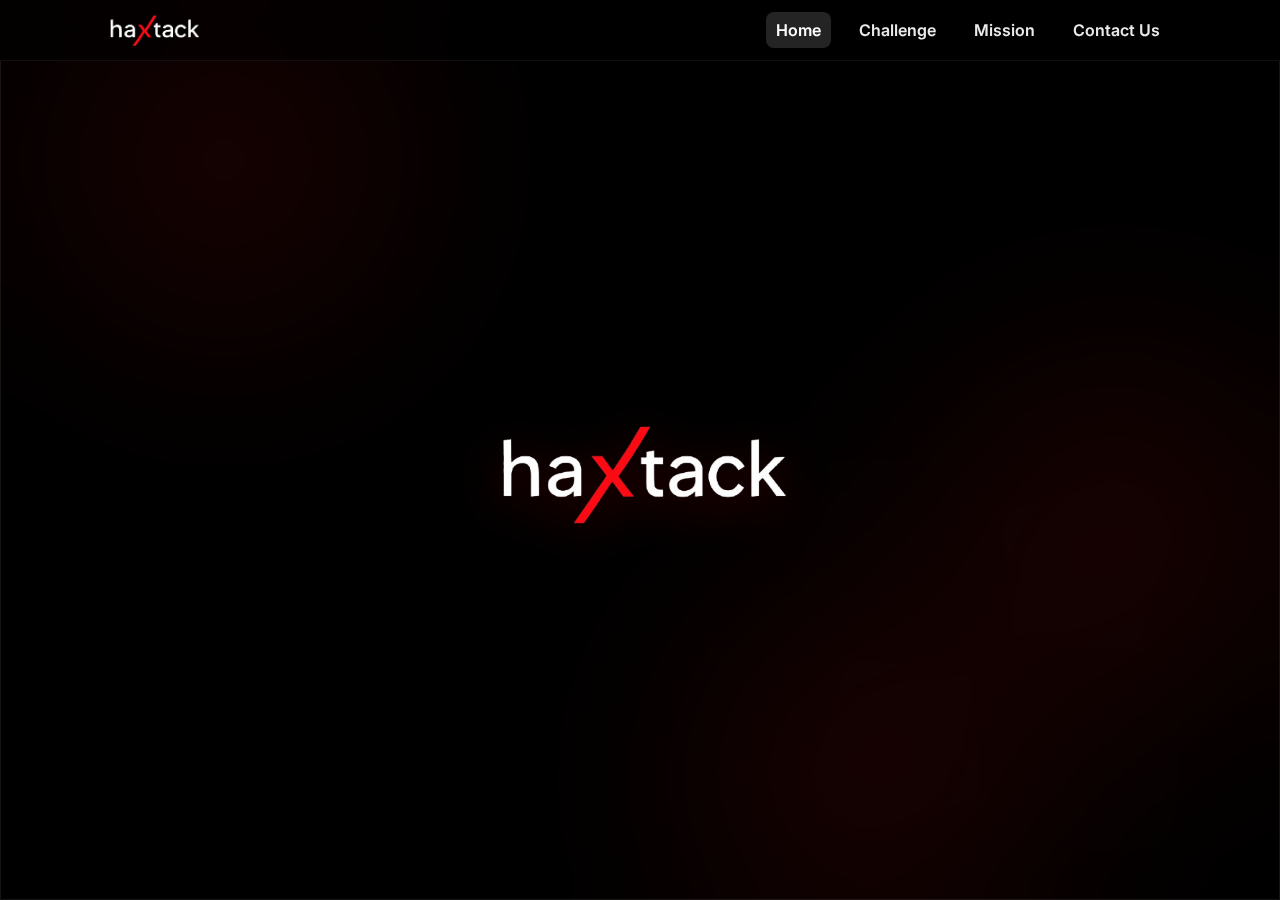
<file: index.html>
<!DOCTYPE html>
<html lang="en">
<head>
  <meta charset="UTF-8" />
  <meta name="viewport" content="width=device-width, initial-scale=1" />
  <title>haXtack</title>
  <link rel="preconnect" href="https://fonts.googleapis.com" />
  <link rel="preconnect" href="https://fonts.gstatic.com" crossorigin />
  <link href="https://fonts.googleapis.com/css2?family=Inter:wght@400;600;800&display=swap" rel="stylesheet" />
  <link rel="stylesheet" href="styles.css" />
</head>
<body>
  <div id="background"><div class="blob blob-a"></div><div class="blob blob-b"></div><div class="blob blob-c"></div></div>
  <div id="glass"></div>

  <header class="navbar">
    <div class="nav-inner">
      <a href="index.html" class="brand" aria-label="Haxtack Home">
        <img src="assets/nav-logo.png" alt="Haxtack" class="brand-logo" />
      </a>
      <nav class="nav-links" aria-label="Primary">
        <a href="index.html" class="nav-link active">Home</a>
        <a href="challenge.html" class="nav-link">Challenge</a>
        <a href="mission.html" class="nav-link">Mission</a>
        <a href="contact.html" class="nav-link">Contact Us</a>
      </nav>
      <button class="nav-toggle" aria-label="Toggle navigation" aria-expanded="false"><span></span><span></span><span></span></button>
    </div>
  </header>

  <main id="content">
    <section class="section hero" aria-label="Home">
      <div class="hero-inner">
        <img src="assets/hero-logo.png" alt="haXtack Logo" class="hero-logo" />
      </div>
    </section>
  </main>

  <script src="script.js"></script>
</body>
</html>
</file>
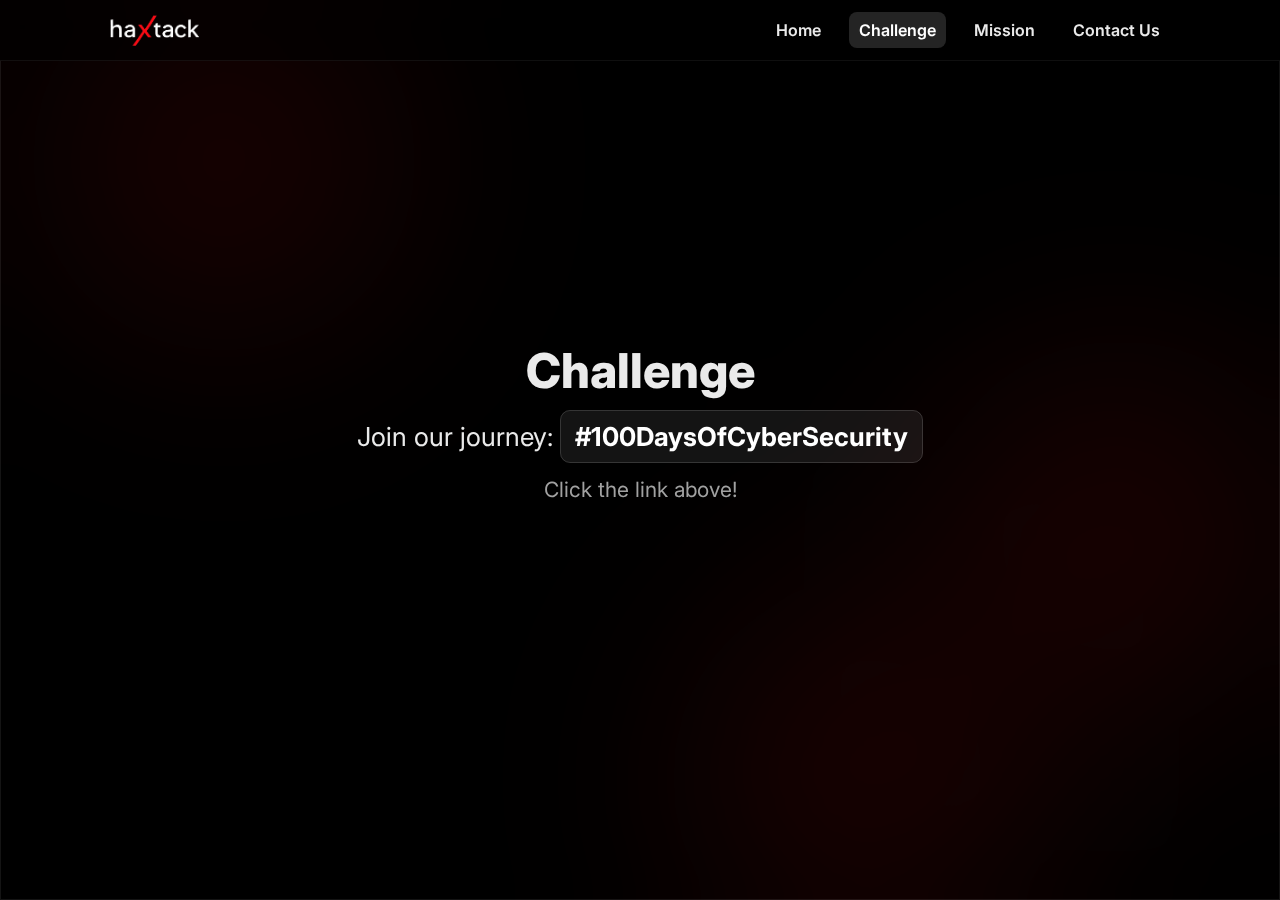
<file: challenge.html>
<!DOCTYPE html>
<html lang="en">
<head>
  <meta charset="UTF-8" />
  <meta name="viewport" content="width=device-width, initial-scale=1" />
  <title>challenge | haXtack</title>
  <link rel="preconnect" href="https://fonts.googleapis.com" />
  <link rel="preconnect" href="https://fonts.gstatic.com" crossorigin />
  <link href="https://fonts.googleapis.com/css2?family=Inter:wght@400;600;800&display=swap" rel="stylesheet" />
  <link rel="stylesheet" href="styles.css" />
</head>
<body>
  <div id="background"><div class="blob blob-a"></div><div class="blob blob-b"></div><div class="blob blob-c"></div></div>
  <div id="glass"></div>

  <header class="navbar">
    <div class="nav-inner">
      <a href="index.html" class="brand" aria-label="Haxtack Home">
        <img src="assets/nav-logo.png" alt="Haxtack" class="brand-logo" />
      </a>
      <nav class="nav-links" aria-label="Primary">
        <a href="index.html" class="nav-link">Home</a>
        <a href="challenge.html" class="nav-link active">Challenge</a>
        <a href="mission.html" class="nav-link">Mission</a>
        <a href="contact.html" class="nav-link">Contact Us</a>
      </nav>
      <button class="nav-toggle" aria-label="Toggle navigation" aria-expanded="false"><span></span><span></span><span></span></button>
    </div>
  </header>

  <main id="content">
    <section class="section" aria-label="Challenge">
      <div class="container">
        <h1 class="section-title">Challenge</h1>
        <p class="lead">
          Join our journey:
          <a id="challenge-link" href="#" target="_blank" rel="noopener" class="hash-link">#100DaysOfCyberSecurity</a>
        </p>
        <p class="muted">Click the link above!</p>
      </div>
    </section>
  </main>

  <script src="script.js"></script>
</body>
</html>
</file>
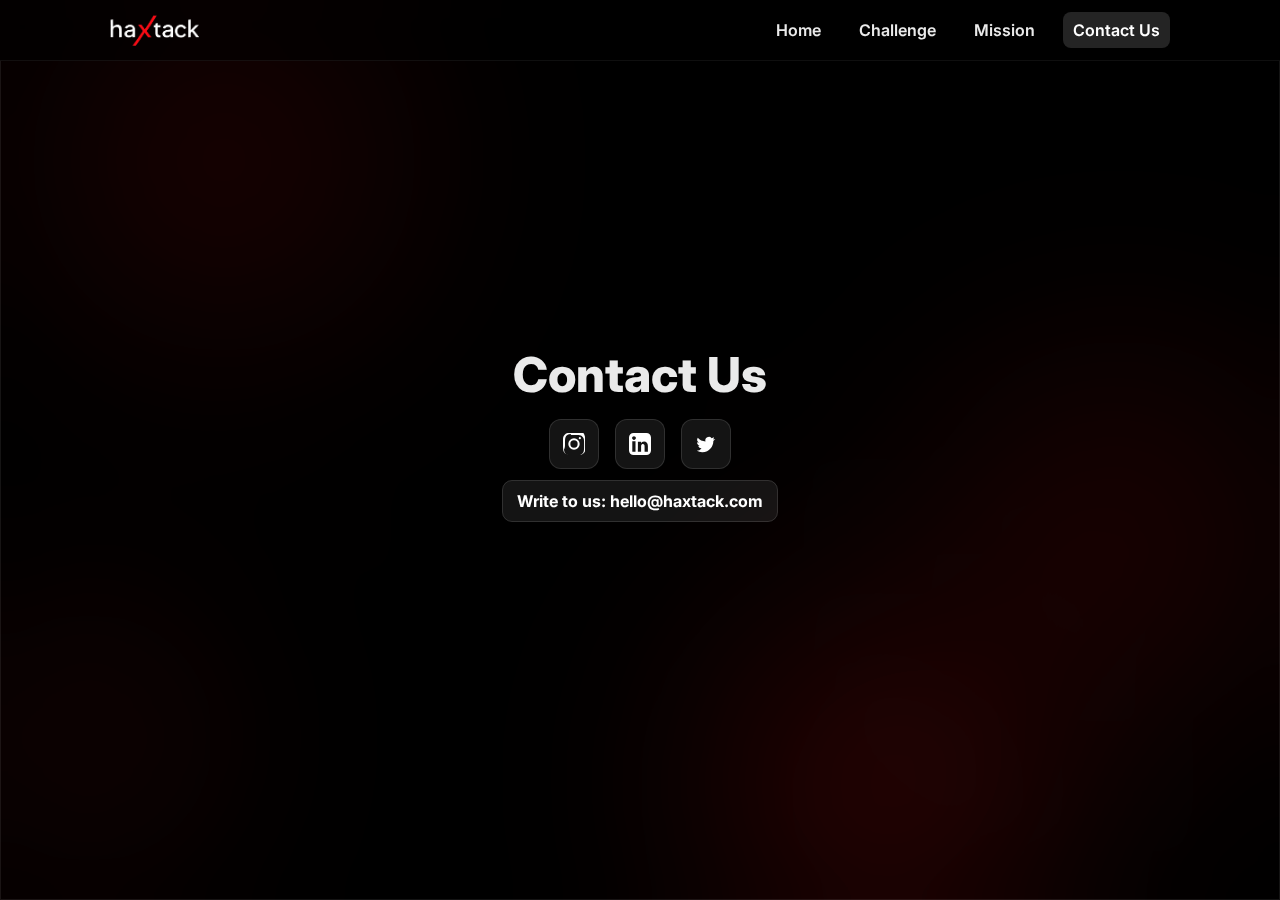
<file: contact.html>
<!DOCTYPE html>
<html lang="en">
<head>
	<meta charset="UTF-8" />
	<meta name="viewport" content="width=device-width, initial-scale=1" />
	<title>contact | haXtack</title>
	<link rel="preconnect" href="https://fonts.googleapis.com" />
	<link rel="preconnect" href="https://fonts.gstatic.com" crossorigin />
	<link href="https://fonts.googleapis.com/css2?family=Inter:wght@400;600;800&display=swap" rel="stylesheet" />
	<link rel="stylesheet" href="styles.css" />
</head>
<body>
	<div id="background">
		<div class="blob blob-a"></div>
		<div class="blob blob-b"></div>
		<div class="blob blob-c"></div>
		<div class="blob blob-d"></div>
		<div class="blob blob-e"></div>
	</div>

	<div id="glass"></div>

	<header class="navbar">
		<div class="nav-inner">
			<a href="index.html" class="brand" aria-label="haxtack Home">
				<img src="assets/nav-logo.png" alt="Haxtack" class="brand-logo" />
			</a>
			<nav class="nav-links" aria-label="Primary">
				<a href="index.html" class="nav-link">Home</a>
				<a href="challenge.html" class="nav-link">Challenge</a>
				<a href="mission.html" class="nav-link">Mission</a>
				<a href="contact.html" class="nav-link active">Contact Us</a>
			</nav>
			<button class="nav-toggle" aria-label="Toggle navigation" aria-expanded="false">
				<span></span><span></span><span></span>
			</button>
		</div>
	</header>

	<main id="content">
		<section class="section" aria-label="Contact Us">
			<div class="container">
				<h1 class="section-title">Contact Us</h1>

				<div class="socials">
					<a class="social" href="https://instagram.com/haxtack" target="_blank" rel="noopener" aria-label="Instagram">
						<svg viewBox="0 0 24 24" aria-hidden="true" xmlns="http://www.w3.org/2000/svg">
							<path fill="currentColor" d="M12 2.2c3.2 0 3.6 0 4.9.1 1.2.1 1.9.2 2.6.5.7.3 1.2.6 1.7 1.2.6.5.9 1 1.2 1.7.3.7.4 1.4.5 2.6.1 1.3.1 1.7.1 4.9s0 3.6-.1 4.9c-.1 1.2-.2 1.9-.5 2.6-.3.7-.6 1.2-1.2 1.7-.5.6-1 .9-1.7 1.2-.7.3-1.4.4-2.6.5-1.3.1-1.7.1-4.9.1s-3.6 0-4.9-.1c-1.2-.1-1.9-.2-2.6-.5a4.9 4.9 0 0 1-1.7-1.2c-.6-.5-.9-1-1.2-1.7-.3-.7-.4-1.4-.5-2.6C2.2 15.6 2.2 15.2 2.2 12s0-3.6.1-4.9c.1-1.2.2-1.9.5-2.6.3-.7.6-1.2 1.2-1.7.5-.6 1-.9 1.7-1.2.7-.3 1.4-.4 2.6-.5C8.4 2.2 8.8 2.2 12 2.2m0-2.2C8.7 0 8.3 0 7 0 5.7 0 4.9.1 4.1.4 3.3.7 2.6 1.1 1.9 1.9 1.1 2.6.7 3.3.4 4.1.1 4.9 0 5.7 0 7c0 1.3 0 1.7 0 5s0 3.7.1 5c.1 1.3.2 2.1.5 2.9.3.8.7 1.5 1.5 2.3.7.8 1.5 1.2 2.3 1.5.8.3 1.6.4 2.9.5 1.3.1 1.7.1 5 .1s3.7 0 5-.1c1.3-.1 2.1-.2 2.9-.5.8-.3 1.5-.7 2.3-1.5.8-.7 1.2-1.5 1.5-2.3.3-.8.4-1.6.5-2.9.1-1.3.1-1.7.1-5s0-3.7-.1-5c-.1-1.3-.2-2.1-.5-2.9C23.3 1.5 22.9.8 22.1 0 21.4-.7 20.6-1.1 19.8-1.4 19-.7 18.2-.8 16.9-.9 15.7-1 15.3-1 12-1z"/>
							<path fill="currentColor" d="M12 5.8a6.2 6.2 0 1 0 0 12.4A6.2 6.2 0 0 0 12 5.8m0 10.2a4 4 0 1 1 0-8 4 4 0 0 1 0 8z"/>
							<circle cx="18.4" cy="5.6" r="1.2" fill="currentColor"/>
						</svg>
					</a>


					<a class="social" href="https://linkedin.com/in/haxtack" target="_blank" rel="noopener" aria-label="LinkedIn">
						<svg viewBox="0 0 24 24" aria-hidden="true" xmlns="http://www.w3.org/2000/svg">
							<path fill="currentColor" d="M19 0H5C2.2 0 0 2.2 0 5v14c0 2.8 2.2 5 5 5h14c2.8 0 5-2.2 5-5V5c0-2.8-2.2-5-5-5zM7.1 20.5H3.6V9h3.5v11.5zM5.4 7.5c-1.1 0-2-.9-2-2s.9-2 2-2c1.2 0 2.1.9 2.1 2s-.9 2-2.1 2zM20.5 20.5h-3.5v-5.9c0-1.5-.5-2.5-1.8-2.5-1 0-1.6.7-1.9 1.4-.1.2-.1.6-.1.9v6.1h-3.5s.1-9.9 0-11h3.5v1.6c.5-.8 1.3-1.9 3.3-1.9 2.4 0 4.1 1.6 4.1 5.1v6.2z"/>
						</svg>
					</a>

					<a class="social" href="https://x.com/haxtackofficial" target="_blank" rel="noopener" aria-label="Twitter">
						<svg viewBox="0 0 24 24" aria-hidden="true" xmlns="http://www.w3.org/2000/svg">
							<path fill="currentColor" d="M19.6 7.6c.5-1 .9-2 1.1-3.1-.8.5-1.7.9-2.6 1.1a3.9 3.9 0 0 0-6.7 3.6A11 11 0 0 1 3 5.3a3.9 3.9 0 0 0 1.2 5.2c-.7 0-1.4-.2-2-.5 0 1.9 1.3 3.6 3.2 4-.6.2-1.3.2-1.9.1a3.9 3.9 0 0 0 3.6 2.7A7.9 7.9 0 0 1 2 19.4 11.2 11.2 0 0 0 8.1 21c7.7 0 11.9-6.4 11.9-11.9v-.5c.8-.6 1.5-1.3 2.1-2.1-.7.3-1.5.5-2.3.6z"/>
						</svg>
					</a>
				</div>

				<div class="write-to-us">
					<a class="mailto" href="mailto:hello@haxtack.com">Write to us: hello@haxtack.com</a>
				</div>
			</div>
		</section>
	</main>

	<script src="script.js"></script>
</body>
</html>
</file>
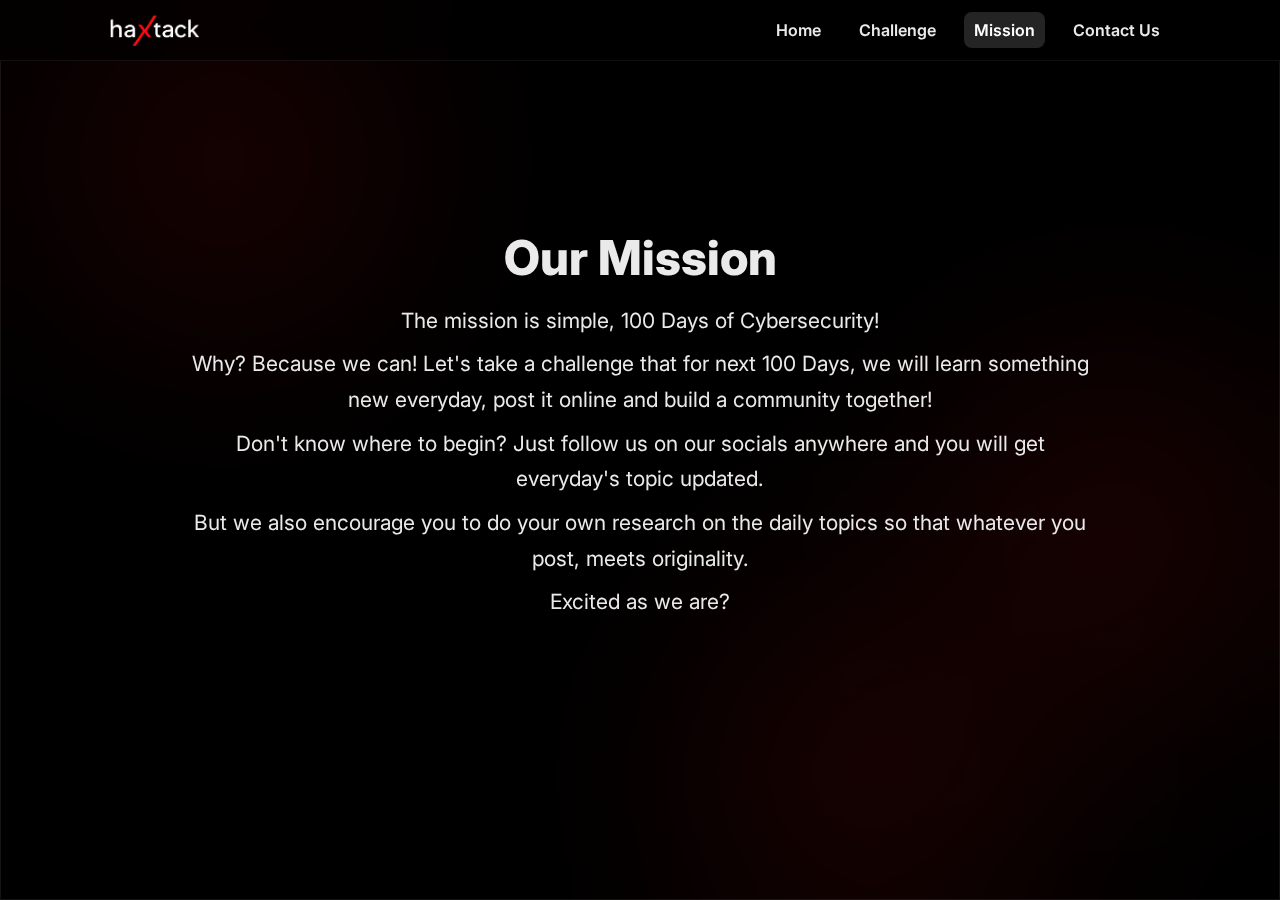
<file: mission.html>
<!DOCTYPE html>
<html lang="en">
<head>
  <meta charset="UTF-8" />
  <meta name="viewport" content="width=device-width, initial-scale=1" />
  <title>mission | haXtack</title>
  <link rel="preconnect" href="https://fonts.googleapis.com" />
  <link rel="preconnect" href="https://fonts.gstatic.com" crossorigin />
  <link href="https://fonts.googleapis.com/css2?family=Inter:wght@400;600;800&display=swap" rel="stylesheet" />
  <link rel="stylesheet" href="styles.css" />
</head>
<body>
  <div id="background"><div class="blob blob-a"></div><div class="blob blob-b"></div><div class="blob blob-c"></div></div>
  <div id="glass"></div>

  <header class="navbar">
    <div class="nav-inner">
      <a href="index.html" class="brand" aria-label="Haxtack Home">
        <img src="assets/nav-logo.png" alt="Haxtack" class="brand-logo" />
      </a>
      <nav class="nav-links" aria-label="Primary">
        <a href="index.html" class="nav-link">Home</a>
        <a href="challenge.html" class="nav-link">Challenge</a>
        <a href="mission.html" class="nav-link active">Mission</a>
        <a href="contact.html" class="nav-link">Contact Us</a>
      </nav>
      <button class="nav-toggle" aria-label="Toggle navigation" aria-expanded="false"><span></span><span></span><span></span></button>
    </div>
  </header>

  <main id="content">
    <section class="section" aria-label="Mission">
      <div class="container">
        <h1 class="section-title">Our Mission</h1>
        <p>The mission is simple, 100 Days of Cybersecurity!</p>
        <p>Why? Because we can! Let's take a challenge that for next 100 Days, we will learn something new everyday, post it online and build a community together!</p>
        <p>Don't know where to begin? Just follow us on our socials anywhere and you will get everyday's topic updated.</p>
        <p>But we also encourage you to do your own research on the daily topics so that whatever you post, meets originality.</p>
        <p>Excited as we are?</p>
      </div>
    </section>
  </main>

  <script src="script.js"></script>
</body>
</html>
</file>
<file: styles.css>
:root {
  --bg: #000000;
  --text: #eaeaea;
  --muted: #a1a1a1;
  --accent: #ff2b2b;
  --glass-bg: rgba(0, 0, 0, 0.35);
  --glass-border: rgba(255, 255, 255, 0.08);
}

* { box-sizing: border-box; }

html { scroll-behavior: smooth; }

body {
  margin: 0;
  font-family: Inter, system-ui, -apple-system, Segoe UI, Roboto, Arial, sans-serif;
  color: var(--text);
  background: var(--bg);
  min-height: 100vh;
  overflow-x: hidden;
}

#background {
  position: fixed;
  inset: 0;
  z-index: 0;
  overflow: hidden;
  background: #000;
}

.blob {
  position: absolute;
  width: clamp(40vmax, 55vmax, 70vmax);
  height: clamp(40vmax, 55vmax, 70vmax);
  opacity: 0.25;
  filter: blur(120px);
  background: radial-gradient(35% 35% at 50% 50%, rgba(255, 64, 64, 0.95), rgba(255, 0, 0, 0.65) 60%, rgba(0,0,0,0) 72%);
  will-change: transform, opacity;
  mix-blend-mode: screen;
}

.blob-a { top: -15vmax; left: -10vmax; animation: wander-a 36s ease-in-out infinite; }
.blob-b { top: 20vh; right: -15vmax; animation: wander-b 40s ease-in-out infinite; }
.blob-c { bottom: -18vmax; left: 40vw; animation: wander-c 44s ease-in-out infinite; }

.blob-d, .blob-e {
  width: clamp(28vmax, 38vmax, 46vmax);
  height: clamp(28vmax, 38vmax, 46vmax);
  opacity: 0.22;
  filter: blur(110px);
}
.blob-d { top: 55vh; left: -12vmax; animation: wander-d 48s ease-in-out infinite; }
.blob-e { bottom: -12vmax; right: 10vw; animation: wander-e 52s ease-in-out infinite; }

@keyframes wander-a {
  0%   { transform: translate3d(0, 0, 0) scale(1); opacity: .22; }
  20%  { transform: translate3d(25vw, 10vh, 0) scale(1.06) rotate(10deg); opacity: .28; }
  40%  { transform: translate3d(10vw, 35vh, 0) scale(1.1) rotate(0deg); opacity: .26; }
  60%  { transform: translate3d(-10vw, 10vh, 0) scale(1.04) rotate(-8deg); opacity: .3; }
  80%  { transform: translate3d(-25vw, -10vh, 0) scale(1.08) rotate(4deg); opacity: .25; }
  100% { transform: translate3d(0, 0, 0) scale(1); opacity: .22; }
}

@keyframes wander-b {
  0%   { transform: translate3d(0, 0, 0) scale(1.05); opacity: .25; }
  20%  { transform: translate3d(-20vw, 5vh, 0) scale(1.12) rotate(6deg); opacity: .3; }
  40%  { transform: translate3d(-5vw, -25vh, 0) scale(1.08) rotate(0deg); opacity: .26; }
  60%  { transform: translate3d(20vw, -5vh, 0) scale(1.14) rotate(-6deg); opacity: .29; }
  80%  { transform: translate3d(10vw, 20vh, 0) scale(1.06) rotate(4deg); opacity: .27; }
  100% { transform: translate3d(0, 0, 0) scale(1.05); opacity: .25; }
}

@keyframes wander-c {
  0%   { transform: translate3d(0, 0, 0) scale(0.98); opacity: .23; }
  20%  { transform: translate3d(-15vw, -10vh, 0) scale(1.06) rotate(-5deg); opacity: .28; }
  40%  { transform: translate3d(5vw, -30vh, 0) scale(1.02) rotate(6deg); opacity: .24; }
  60%  { transform: translate3d(20vw, -10vh, 0) scale(1.08) rotate(0deg); opacity: .3; }
  80%  { transform: translate3d(-10vw, 10vh, 0) scale(1.04) rotate(-4deg); opacity: .26; }
  100% { transform: translate3d(0, 0, 0) scale(0.98); opacity: .23; }
}

@keyframes wander-d {
  0%   { transform: translate3d(0, 0, 0) scale(1.02); opacity: .22; }
  25%  { transform: translate3d(18vw, -8vh, 0) scale(1.08) rotate(8deg); opacity: .27; }
  50%  { transform: translate3d(0vw, -22vh, 0) scale(1.04) rotate(-4deg); opacity: .25; }
  75%  { transform: translate3d(-18vw, 6vh, 0) scale(1.1) rotate(4deg); opacity: .29; }
  100% { transform: translate3d(0, 0, 0) scale(1.02); opacity: .22; }
}

@keyframes wander-e {
  0%   { transform: translate3d(0, 0, 0) scale(1); opacity: .22; }
  25%  { transform: translate3d(-22vw, 6vh, 0) scale(1.06) rotate(-6deg); opacity: .26; }
  50%  { transform: translate3d(-8vw, 22vh, 0) scale(1.12) rotate(0deg); opacity: .3; }
  75%  { transform: translate3d(18vw, -4vh, 0) scale(1.08) rotate(6deg); opacity: .27; }
  100% { transform: translate3d(0, 0, 0) scale(1); opacity: .22; }
}


#glass {
  position: fixed;
  inset: 0;
  z-index: 1;
  background: var(--glass-bg);
  backdrop-filter: blur(30px) saturate(110%);
  -webkit-backdrop-filter: blur(30px) saturate(110%);
  border: 1px solid var(--glass-border);
  pointer-events: none;
}


.navbar {
  position: fixed;
  top: 0; left: 0; right: 0;
  z-index: 10;
  background: rgba(0,0,0,0.55);
  backdrop-filter: blur(14px);
  -webkit-backdrop-filter: blur(14px);
  border-bottom: 1px solid rgba(255,255,255,0.06);
}
.nav-inner {
  max-width: 1100px;
  margin: 0 auto;
  padding: 12px 20px;
  display: flex;
  align-items: center;
  justify-content: space-between;
}
.brand { display: inline-flex; align-items: center; gap: 10px; }
.brand-logo { height: 32px; width: auto; display: block; }
.nav-links {
  display: flex;
  gap: 18px;
  align-items: center;
}
.nav-link {
  color: var(--text);
  text-decoration: none;
  font-weight: 600;
  padding: 8px 10px;
  border-radius: 8px;
  transition: color .2s ease, background-color .2s ease;
}
.nav-link:hover { background: rgba(255,255,255,0.08); color: #fff; }
.nav-link.active { background: rgba(255,255,255,0.14); color: #fff; }


.nav-toggle {
  display: none;
  background: transparent;
  border: 0;
  padding: 6px;
  cursor: pointer;
}
.nav-toggle span {
  display: block;
  width: 22px; height: 2px; margin: 4px 0;
  background: var(--text);
  transition: transform .25s ease, opacity .25s ease;
}



.section {
  position: relative;
  z-index: 2;
  padding: 90px 16px 64px;
}
.container {
  max-width: 900px;
  margin: 0 auto;
}


.section.hero {
  min-height: 100vh;
  display: grid;
  place-items: center;
  padding: 90px 16px 40px;
}
.hero-inner { display: grid; place-items: center; }
.hero-logo {
  width: min(60vw, 360px);
  height: auto;
  animation: float 5.5s ease-in-out infinite;
  filter: drop-shadow(0 10px 25px rgba(255, 0, 0, 0.25));
  will-change: transform;
}
@keyframes float {
  0%, 100% { transform: translateY(0); }
  50% { transform: translateY(-10px); }
}


.section:not(.hero) {
  min-height: calc(100vh - 90px);
  display: grid;
  place-items: center;
  text-align: center;
  padding: 90px 16px 40px;
}
.section:not(.hero) .container {
  max-width: 900px;
}


.section:not(.hero) .section-title {
  margin: 0 0 18px;
  font-size: clamp(34px, 5.2vw, 48px);
  font-weight: 800;
  line-height: 1.1;
}
.section:not(.hero) .lead {
  font-size: clamp(22px, 3.4vw, 26px);
  margin: 0 0 12px;
}
.section:not(.hero) p {
  font-size: clamp(19px, 2.8vw, 21px);
  line-height: 1.7;
  margin: 0 0 8px;
}


.hash-link {
  color: #fff;
  text-decoration: none;
  font-weight: 700;
  background: rgba(255,255,255,0.08);
  padding: 10px 14px;
  border-radius: 10px;
  border: 1px solid rgba(255,255,255,0.14);
}
.hash-link:hover { background: rgba(255,255,255,0.18); }

.muted { color: var(--muted); font-size: 14px; }

.socials {
  display: flex;
  gap: 16px;
  align-items: center;
  justify-content: center;
  flex-wrap: wrap;
  margin: 18px 0 22px;
}
.social {
  display: inline-flex;
  width: 50px; height: 50px;
  align-items: center; justify-content: center;
  color: #fff;
  text-decoration: none;
  border-radius: 12px;
  background: rgba(255,255,255,0.08);
  border: 1px solid rgba(255,255,255,0.12);
  transition: transform .2s ease, background-color .2s ease;
}
.social:hover { transform: translateY(-2px); background: rgba(255,255,255,0.18); }
.social svg { width: 22px; height: 22px; display: block; }

.write-to-us .mailto {
  color: #fff;
  text-decoration: none;
  font-weight: 700;
  padding: 10px 14px;
  border-radius: 10px;
  background: rgba(255,255,255,0.08);
  border: 1px solid rgba(255,255,255,0.12);
}
.write-to-us .mailto:hover { background: rgba(255,255,255,0.18); }

@media (max-width: 900px) {
  .nav-links {
    position: fixed;
    top: 56px; right: 12px; left: 12px;
    display: none;
    flex-direction: column;
    gap: 10px;
    padding: 12px;
    background: rgba(0,0,0,0.7);
    border: 1px solid rgba(255,255,255,0.08);
    border-radius: 12px;
    backdrop-filter: blur(12px);
    -webkit-backdrop-filter: blur(12px);
    z-index: 12;
  }
  .nav-links.open { display: flex; }
  .nav-toggle { display: inline-block; }

  .section:not(.hero) { min-height: calc(100vh - 80px); }
}
</file>
